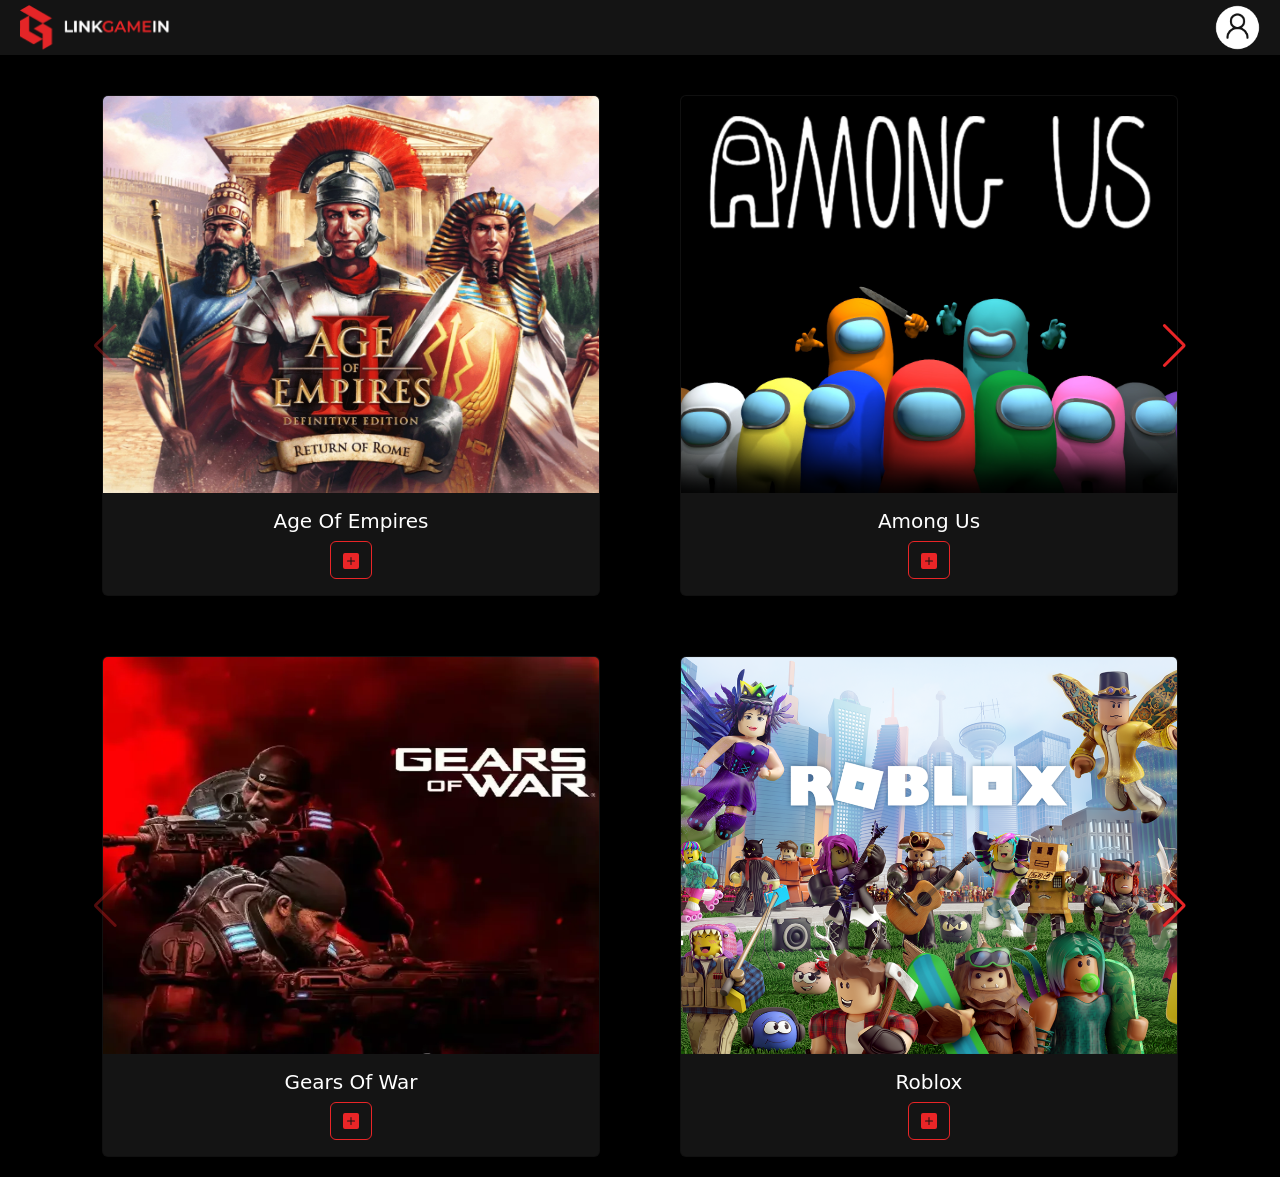
<file: pages/addGames.html>
<!DOCTYPE html>
<html lang="en">

<head>
    <meta charset="utf-8" />
    <title>LinkGameIn - Juegos</title>
    <meta name="viewport" content="width=device-width, initial-scale=1, minimum-scale=1, maximum-scale=1" />
    <link rel="icon" href="../assets/images/img_registrarUX/Letra G en rojo.ico">
    <link href="https://cdn.jsdelivr.net/npm/bootstrap@5.3.2/dist/css/bootstrap.min.css" rel="stylesheet"
        integrity="sha384-T3c6CoIi6uLrA9TneNEoa7RxnatzjcDSCmG1MXxSR1GAsXEV/Dwwykc2MPK8M2HN" crossorigin="anonymous">
    <!-- Link Swiper's CSS -->
    <link rel="stylesheet" href="https://cdn.jsdelivr.net/npm/swiper@10/swiper-bundle.min.css" />
    <link rel="stylesheet" href="../assets/styles/addGames.css">
</head>

<body class="d-flex flex-column min-vh-100">

    <!-- Barra de navegación -->
    <nav class="custom-navbar d-flex justify-content-between">
        <!-- Contenedor Logo -->
        <div id="containerLogo">
        </div> <!-- Cierre de contenedor logo -->
        <!-- Contenedor de Imagen Login/Logout -->
        <div class="containerProfile position-relative" id="profileImg">
        </div> <!-- Cierre de contenedor de Imagen Login/Logout -->
        <!-- Contenedor Menu Config -->
        <div class="config-menu" id="configMenu">
        </div> <!-- Cierre div de menu -->
    </nav> <!-- Cierre de Barra de navegación -->

    <div class="container">
        
        <div class="swiper mySwiper">
            <div class="swiper-wrapper">
                <div class="swiper-slide">
                    <div class="card">
                        <img src="../assets/images/games/age_of_empires.png" alt="" class="card-img-top">
                        <div class="card-body">
                            <h5 class="card-title">Age Of Empires</h5>
                            <a href="#" class="btn btn-outline-danger">
                                <svg xmlns="http://www.w3.org/2000/svg" width="16" height="16" fill="currentColor"
                                    class="bi bi-plus-square-fill" viewBox="0 0 16 16">
                                    <path
                                        d="M2 0a2 2 0 0 0-2 2v12a2 2 0 0 0 2 2h12a2 2 0 0 0 2-2V2a2 2 0 0 0-2-2H2zm6.5 4.5v3h3a.5.5 0 0 1 0 1h-3v3a.5.5 0 0 1-1 0v-3h-3a.5.5 0 0 1 0-1h3v-3a.5.5 0 0 1 1 0z" />
                                </svg>
                            </a>
                        </div>
                    </div>
                </div>
                <div class="swiper-slide">
                    <div class="card">
                        <img src="../assets/images/games/among_us.png" alt="" class="card-img-top">
                        <div class="card-body">
                            <h5 class="card-title">Among Us</h5>
                            <a href="#" class="btn btn-outline-danger">
                                <svg xmlns="http://www.w3.org/2000/svg" width="16" height="16" fill="currentColor"
                                    class="bi bi-plus-square-fill" viewBox="0 0 16 16">
                                    <path
                                        d="M2 0a2 2 0 0 0-2 2v12a2 2 0 0 0 2 2h12a2 2 0 0 0 2-2V2a2 2 0 0 0-2-2H2zm6.5 4.5v3h3a.5.5 0 0 1 0 1h-3v3a.5.5 0 0 1-1 0v-3h-3a.5.5 0 0 1 0-1h3v-3a.5.5 0 0 1 1 0z" />
                                </svg>
                            </a>
                        </div>
                    </div>
                </div>
                <div class="swiper-slide">
                    <div class="card">
                        <img src="../assets/images/games/call_of_duty.jpg" alt="" class="card-img-top">
                        <div class="card-body">
                            <h5 class="card-title">Call Of Duty</h5>
                            <a href="#" class="btn btn-outline-danger">
                                <svg xmlns="http://www.w3.org/2000/svg" width="16" height="16" fill="currentColor"
                                    class="bi bi-plus-square-fill" viewBox="0 0 16 16">
                                    <path
                                        d="M2 0a2 2 0 0 0-2 2v12a2 2 0 0 0 2 2h12a2 2 0 0 0 2-2V2a2 2 0 0 0-2-2H2zm6.5 4.5v3h3a.5.5 0 0 1 0 1h-3v3a.5.5 0 0 1-1 0v-3h-3a.5.5 0 0 1 0-1h3v-3a.5.5 0 0 1 1 0z" />
                                </svg>
                            </a>
                        </div>
                    </div>
                </div>
                <div class="swiper-slide">
                    <div class="card">
                        <img src="../assets/images/games/dragon_city.jpg" alt="" class="card-img-top">
                        <div class="card-body">
                            <h5 class="card-title">Dragon City</h5>
                            <a href="#" class="btn btn-outline-danger">
                                <svg xmlns="http://www.w3.org/2000/svg" width="16" height="16" fill="currentColor"
                                    class="bi bi-plus-square-fill" viewBox="0 0 16 16">
                                    <path
                                        d="M2 0a2 2 0 0 0-2 2v12a2 2 0 0 0 2 2h12a2 2 0 0 0 2-2V2a2 2 0 0 0-2-2H2zm6.5 4.5v3h3a.5.5 0 0 1 0 1h-3v3a.5.5 0 0 1-1 0v-3h-3a.5.5 0 0 1 0-1h3v-3a.5.5 0 0 1 1 0z" />
                                </svg>
                            </a>
                        </div>
                    </div>
                </div>
                <div class="swiper-slide">
                    <div class="card">
                        <img src="../assets/images/games/fornite.jpg" alt="" class="card-img-top">
                        <div class="card-body">
                            <h5 class="card-title">Fornite</h5>
                            <a href="#" class="btn btn-outline-danger">
                                <svg xmlns="http://www.w3.org/2000/svg" width="16" height="16" fill="currentColor"
                                    class="bi bi-plus-square-fill" viewBox="0 0 16 16">
                                    <path
                                        d="M2 0a2 2 0 0 0-2 2v12a2 2 0 0 0 2 2h12a2 2 0 0 0 2-2V2a2 2 0 0 0-2-2H2zm6.5 4.5v3h3a.5.5 0 0 1 0 1h-3v3a.5.5 0 0 1-1 0v-3h-3a.5.5 0 0 1 0-1h3v-3a.5.5 0 0 1 1 0z" />
                                </svg>
                            </a>
                        </div>
                    </div>
                </div>
                <div class="swiper-slide">
                    <div class="card">
                        <img src="../assets/images/games/forza.png" alt="" class="card-img-top">
                        <div class="card-body">
                            <h5 class="card-title">Forza Motorsport</h5>
                            <a href="#" class="btn btn-outline-danger">
                                <svg xmlns="http://www.w3.org/2000/svg" width="16" height="16" fill="currentColor"
                                    class="bi bi-plus-square-fill" viewBox="0 0 16 16">
                                    <path
                                        d="M2 0a2 2 0 0 0-2 2v12a2 2 0 0 0 2 2h12a2 2 0 0 0 2-2V2a2 2 0 0 0-2-2H2zm6.5 4.5v3h3a.5.5 0 0 1 0 1h-3v3a.5.5 0 0 1-1 0v-3h-3a.5.5 0 0 1 0-1h3v-3a.5.5 0 0 1 1 0z" />
                                </svg>
                            </a>
                        </div>
                    </div>
                </div>
            </div>
            <div class="swiper-button-next"></div>
            <div class="swiper-button-prev"></div>
        </div>
        <div class="swiper mySwiper">
            <div class="swiper-wrapper">
                <div class="swiper-slide">
                    <div class="card">
                        <img src="../assets/images/games/gears_of_war.png" alt="" class="card-img-top">
                        <div class="card-body">
                            <h5 class="card-title">Gears Of War</h5>
                            <a href="#" class="btn btn-outline-danger">
                                <svg xmlns="http://www.w3.org/2000/svg" width="16" height="16" fill="currentColor"
                                    class="bi bi-plus-square-fill" viewBox="0 0 16 16">
                                    <path
                                        d="M2 0a2 2 0 0 0-2 2v12a2 2 0 0 0 2 2h12a2 2 0 0 0 2-2V2a2 2 0 0 0-2-2H2zm6.5 4.5v3h3a.5.5 0 0 1 0 1h-3v3a.5.5 0 0 1-1 0v-3h-3a.5.5 0 0 1 0-1h3v-3a.5.5 0 0 1 1 0z" />
                                </svg>
                            </a>
                        </div>
                    </div>
                </div>
                <div class="swiper-slide">
                    <div class="card">
                        <img src="../assets/images/games/roblox.png" alt="" class="card-img-top">
                        <div class="card-body">
                            <h5 class="card-title">Roblox</h5>
                            <a href="#" class="btn btn-outline-danger">
                                <svg xmlns="http://www.w3.org/2000/svg" width="16" height="16" fill="currentColor"
                                    class="bi bi-plus-square-fill" viewBox="0 0 16 16">
                                    <path
                                        d="M2 0a2 2 0 0 0-2 2v12a2 2 0 0 0 2 2h12a2 2 0 0 0 2-2V2a2 2 0 0 0-2-2H2zm6.5 4.5v3h3a.5.5 0 0 1 0 1h-3v3a.5.5 0 0 1-1 0v-3h-3a.5.5 0 0 1 0-1h3v-3a.5.5 0 0 1 1 0z" />
                                </svg>
                            </a>
                        </div>
                    </div>
                </div>
                <div class="swiper-slide">
                    <div class="card">
                        <img src="../assets/images/games/halo_02.jpg" alt="" class="card-img-top">
                        <div class="card-body">
                            <h5 class="card-title">Halo</h5>
                            <a href="#" class="btn btn-outline-danger">
                                <svg xmlns="http://www.w3.org/2000/svg" width="16" height="16" fill="currentColor"
                                    class="bi bi-plus-square-fill" viewBox="0 0 16 16">
                                    <path
                                        d="M2 0a2 2 0 0 0-2 2v12a2 2 0 0 0 2 2h12a2 2 0 0 0 2-2V2a2 2 0 0 0-2-2H2zm6.5 4.5v3h3a.5.5 0 0 1 0 1h-3v3a.5.5 0 0 1-1 0v-3h-3a.5.5 0 0 1 0-1h3v-3a.5.5 0 0 1 1 0z" />
                                </svg>
                            </a>
                        </div>
                    </div>
                </div>
                <div class="swiper-slide">
                    <div class="card">
                        <img src="../assets/images/games/mortal_combat.jpg" alt="" class="card-img-top">
                        <div class="card-body">
                            <h5 class="card-title">Mortal Combat</h5>
                            <a href="#" class="btn btn-outline-danger">
                                <svg xmlns="http://www.w3.org/2000/svg" width="16" height="16" fill="currentColor"
                                    class="bi bi-plus-square-fill" viewBox="0 0 16 16">
                                    <path
                                        d="M2 0a2 2 0 0 0-2 2v12a2 2 0 0 0 2 2h12a2 2 0 0 0 2-2V2a2 2 0 0 0-2-2H2zm6.5 4.5v3h3a.5.5 0 0 1 0 1h-3v3a.5.5 0 0 1-1 0v-3h-3a.5.5 0 0 1 0-1h3v-3a.5.5 0 0 1 1 0z" />
                                </svg>
                            </a>
                        </div>
                    </div>
                </div>
                <div class="swiper-slide">
                    <div class="card">
                        <img src="../assets/images/games/street_f.jpg" alt="" class="card-img-top">
                        <div class="card-body">
                            <h5 class="card-title">Street Fighter</h5>
                            <a href="#" class="btn btn-outline-danger">
                                <svg xmlns="http://www.w3.org/2000/svg" width="16" height="16" fill="currentColor"
                                    class="bi bi-plus-square-fill" viewBox="0 0 16 16">
                                    <path
                                        d="M2 0a2 2 0 0 0-2 2v12a2 2 0 0 0 2 2h12a2 2 0 0 0 2-2V2a2 2 0 0 0-2-2H2zm6.5 4.5v3h3a.5.5 0 0 1 0 1h-3v3a.5.5 0 0 1-1 0v-3h-3a.5.5 0 0 1 0-1h3v-3a.5.5 0 0 1 1 0z" />
                                </svg>
                            </a>
                        </div>
                    </div>
                </div>
                <div class="swiper-slide">
                    <div class="card">
                        <img src="../assets/images/games/TLOU.jpg" alt="" class="card-img-top">
                        <div class="card-body">
                            <h5 class="card-title">The Last Of Us</h5>
                            <a href="#" class="btn btn-outline-danger">
                                <svg xmlns="http://www.w3.org/2000/svg" width="16" height="16" fill="currentColor"
                                    class="bi bi-plus-square-fill" viewBox="0 0 16 16">
                                    <path
                                        d="M2 0a2 2 0 0 0-2 2v12a2 2 0 0 0 2 2h12a2 2 0 0 0 2-2V2a2 2 0 0 0-2-2H2zm6.5 4.5v3h3a.5.5 0 0 1 0 1h-3v3a.5.5 0 0 1-1 0v-3h-3a.5.5 0 0 1 0-1h3v-3a.5.5 0 0 1 1 0z" />
                                </svg>
                            </a>
                        </div>
                    </div>
                </div>

            </div>
            <div class="swiper-button-next"></div>
            <div class="swiper-button-prev"></div>
        </div>

    </div>


    <script src="https://cdn.jsdelivr.net/npm/bootstrap@5.3.2/dist/js/bootstrap.bundle.min.js"
        integrity="sha384-C6RzsynM9kWDrMNeT87bh95OGNyZPhcTNXj1NW7RuBCsyN/o0jlpcV8Qyq46cDfL"
        crossorigin="anonymous"></script>
        <script src="../assets/scripts/scriptsMenuNavbar.js"></script>
    <!-- Swiper JS -->
    <script src="https://cdn.jsdelivr.net/npm/swiper@10/swiper-bundle.min.js"></script>
    <script src="../assets/scripts/games.js"></script>
</body>

</html>
</file>
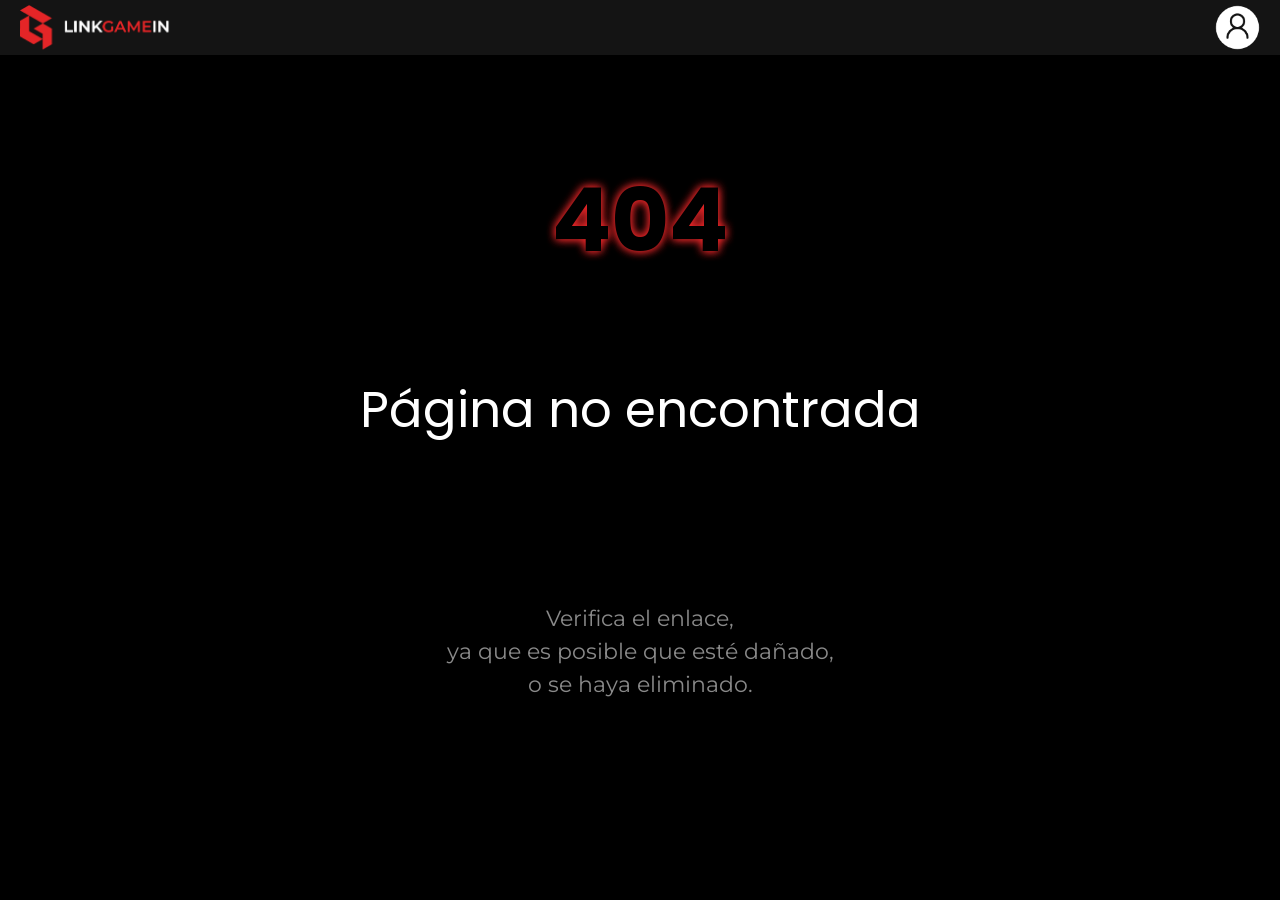
<file: pages/page404.html>
<!DOCTYPE html>
<html lang="en">

<head>
    <meta charset="UTF-8">
    <meta name="viewport" content="width=device-width, initial-scale=1.0">

    <!-- icono -->
    <link rel="icon" href="../assets/images/img_registrarUX/Letra G en rojo.ico">

    <!-- Fonts -->
    <link rel="preconnect" href="https://fonts.googleapis.com">
    <link rel="preconnect" href="https://fonts.gstatic.com" crossorigin>
    <link href="https://fonts.googleapis.com/css2?family=Montserrat&family=Poppins&display=swap" rel="stylesheet">
    <title>404</title>

    <!-- Styles -->
    <link href="https://cdn.jsdelivr.net/npm/bootstrap@5.3.2/dist/css/bootstrap.min.css" rel="stylesheet"
        integrity="sha384-T3c6CoIi6uLrA9TneNEoa7RxnatzjcDSCmG1MXxSR1GAsXEV/Dwwykc2MPK8M2HN" crossorigin="anonymous">
    <link rel="stylesheet" href="../assets/styles/page404.css">
</head>

<body class="d-flex flex-column min-vh-100">

    <!-- Barra de navegación -->
    <nav class="custom-navbar d-flex justify-content-between">
        <!-- Contenedor Logo -->
        <div id="containerLogo">
        </div> <!-- Cierre de contenedor logo -->
        <!-- Contenedor de Imagen Login/Logout -->
        <div class="containerProfile position-relative" id="profileImg">
        </div> <!-- Cierre de contenedor de Imagen Login/Logout -->
        <!-- Contenedor Menu Config -->
        <div class="config-menu" id="configMenu">
        </div> <!-- Cierre div de menu -->
    </nav> <!-- Cierre de Barra de navegación -->


    <div class="conten">
        <p class="conten-number">
            404
        </p> <!--parrfo con 404-->
    </div>
    <div class="conten-description">
        <p class="error">Página no encontrada</p> <br><br>
        <p class="conten-error">
            Verifica el enlace, <br>ya que es posible que esté dañado, <br>o se haya eliminado.
        </p> <!--texto del error-->
    </div>





    <script src="../assets/scripts/scriptsMenuNavbar.js"></script> <!--estilos de menu-->
    <script src="https://cdn.jsdelivr.net/npm/bootstrap@5.3.2/dist/js/bootstrap.bundle.min.js"
        integrity="sha384-C6RzsynM9kWDrMNeT87bh95OGNyZPhcTNXj1NW7RuBCsyN/o0jlpcV8Qyq46cDfL"
        crossorigin="anonymous"></script> <!--estilos de bootstrap-->
</body>

</html>
</file>
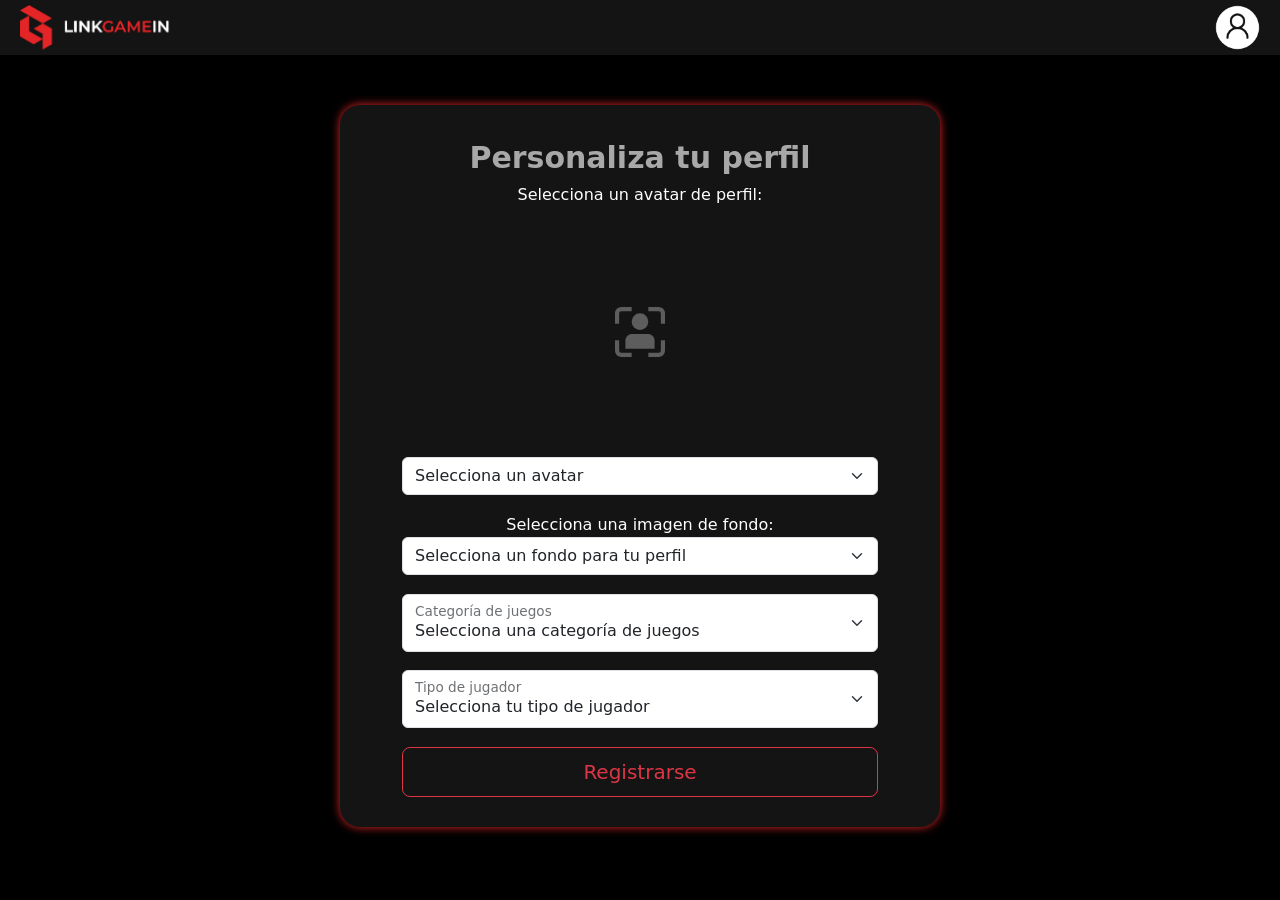
<file: pages/personalizaRegistro.html>
<!DOCTYPE html>
<html lang="en">
<style>
</style>

<head>
    <meta charset="UTF-8">
    <meta name="viewport" content="width=device-width, initial-scale=1.0">
    <!-- Fonts -->
    <link rel="fonts"
        href="https://fonts.googleapis.com/css2?family=Montserrat:wght@200;300;400&family=Poppins:wght@200;400;600&display=swap" />
    <title>LinkGameIn - Personaliza tu perfil</title>
    <link rel="icon" href="../assets/images/img_registrarUX/Letra G en rojo.ico">
    <link href="https://cdn.jsdelivr.net/npm/bootstrap@5.3.2/dist/css/bootstrap.min.css" rel="stylesheet"
        integrity="sha384-T3c6CoIi6uLrA9TneNEoa7RxnatzjcDSCmG1MXxSR1GAsXEV/Dwwykc2MPK8M2HN" crossorigin="anonymous">
    <link rel="stylesheet" href="../assets/styles/personalizaRegistro.css">
</head>

<body class="d-flex flex-column min-vh-100">

    <!-- Barra de navegación -->
    <nav class="custom-navbar d-flex justify-content-between">
        <!-- Contenedor Logo -->
        <div id="containerLogo">
        </div> <!-- Cierre de contenedor logo -->
        <!-- Contenedor de Imagen Login/Logout -->
        <div class="containerProfile position-relative" id="profileImg">
        </div> <!-- Cierre de contenedor de Imagen Login/Logout -->
        <!-- Contenedor Menu Config -->
        <div class="config-menu" id="configMenu">
        </div> <!-- Cierre div de menu -->
    </nav> <!-- Cierre de Barra de navegación -->


    <div class="container align-items-center">
        <form class="row" id="form-register2">
            <div class="col" id="title-register2">
                Personaliza tu perfil
            </div>
            <div class="container-hijo col-12 mb-3 d-flex flex-column">
                <label for="input-profile-picture">Selecciona un avatar de perfil:</label>
                <div class="image-preview d-flex justify-content-center align-items-center">
                    <img id="image-preview" class="profile-image" src="" alt="Preview">
                </div>
                <select name="input-profile-picture" class="form-select" id="input-profile-picture" required>
                    <option id="options" value="" disabled selected>Selecciona un avatar</option>
                    <option value="/assets/images/IconosDePerfil/1.png">Avatar 1</option>
                    <option value="/assets/images/IconosDePerfil/2.png">Avatar 2</option>
                    <option value="/assets/images/IconosDePerfil/3.png">Avatar 3</option>
                    <option value="/assets/images/IconosDePerfil/4.png">Avatar 4</option>
                    <option value="/assets/images/IconosDePerfil/5.png">Avatar 5</option>
                    <option value="/assets/images/IconosDePerfil/6.png">Avatar 6</option>
                    <option value="/assets/images/IconosDePerfil/7.png">Avatar 7</option>
                    <option value="/assets/images/IconosDePerfil/8.png">Avatar 8</option>
                    <option value="/assets/images/IconosDePerfil/9.png">Avatar 9</option>
                    <option value="/assets/images/IconosDePerfil/10.png">Avatar 10</option>
                    <option value="/assets/images/IconosDePerfil/11.png">Avatar 11</option>
                    <option value="/assets/images/IconosDePerfil/12.png">Avatar 12</option>
                    <option value="/assets/images/IconosDePerfil/13.png">Avatar 13</option>
                    <option value="/assets/images/IconosDePerfil/14.png">Avatar 14</option>
                    <option value="/assets/images/IconosDePerfil/15.png">Avatar 15</option>
                    <option value="/assets/images/IconosDePerfil/16.png">Avatar 16</option>
                    <option value="/assets/images/IconosDePerfil/17.png">Avatar 17</option>
                    <option value="/assets/images/IconosDePerfil/18.png">Avatar 18</option>
                    <option value="/assets/images/IconosDePerfil/19.png">Avatar 19</option>
                    <option value="/assets/images/IconosDePerfil/20.png">Avatar 20</option>
                    <option value="/assets/images/IconosDePerfil/21.png">Avatar 21</option>
                    <option value="/assets/images/IconosDePerfil/22.png">Avatar 22</option>
                    <option value="/assets/images/IconosDePerfil/23.png">Avatar 23</option>
                    <option value="/assets/images/IconosDePerfil/24.png">Avatar 24</option>
                    <option value="/assets/images/IconosDePerfil/25.png">Avatar 25</option>
                    <option value="/assets/images/IconosDePerfil/26.png">Avatar 26</option>
                    <option value="/assets/images/IconosDePerfil/27.png">Avatar 27</option>
                    <option value="/assets/images/IconosDePerfil/28.png">Avatar 28</option>
                    <option value="/assets/images/IconosDePerfil/29.png">Avatar 29</option>
                    <option value="/assets/images/IconosDePerfil/30.png">Avatar 30</option>
                    <option value="/assets/images/IconosDePerfil/31.png">Avatar 31</option>
                    <option value="/assets/images/IconosDePerfil/32.png">Avatar 32</option>
                    <option value="/assets/images/IconosDePerfil/33.png">Avatar 33</option>
                    <option value="/assets/images/IconosDePerfil/34.png">Avatar 34</option>
                    <option value="/assets/images/IconosDePerfil/35.png">Avatar 35</option>
                    <option value="/assets/images/IconosDePerfil/36.png">Avatar 36</option>
                    <option value="/assets/images/IconosDePerfil/37.png">Avatar 37</option>
                    <option value="/assets/images/IconosDePerfil/38.png">Avatar 38</option>
                    <option value="/assets/images/IconosDePerfil/39.png">Avatar 39</option>
                    <option value="/assets/images/IconosDePerfil/40.png">Avatar 40</option>
                    <option value="/assets/images/IconosDePerfil/41.png">Avatar 41</option>
                    <option value="/assets/images/IconosDePerfil/42.png">Avatar 42</option>
                    <option value="/assets/images/IconosDePerfil/43.png">Avatar 43</option>
                    <option value="/assets/images/IconosDePerfil/44.png">Avatar 44</option>
                    <option value="/assets/images/IconosDePerfil/45.png">Avatar 45</option>
                    <option value="/assets/images/IconosDePerfil/46.png">Avatar 46</option>
                    <option value="/assets/images/IconosDePerfil/47.png">Avatar 47</option>
                    <option value="/assets/images/IconosDePerfil/48.png">Avatar 48</option>
                    <option value="/assets/images/IconosDePerfil/49.png">Avatar 49</option>
                    <option value="/assets/images/IconosDePerfil/50.png">Avatar 50</option>
                    <!-- más opciones de avatares aquí jiji -->

                </select>
            </div>

            <div class="container-hijo col-12 mb-3 d-flex flex-column">
                <label for="input-background-image">Selecciona una imagen de fondo:</label>
                <select name="input-background-image" class="form-select" id="input-background-image" required>
                    <option id="options" value="" disabled selected>Selecciona un fondo para tu perfil</option>
                    <option value="/assets/images/IconosDePerfil/Fondo-Arcoiris.jpg">Fondo arcoiris</option>
                    <option value="/assets/images/IconosDePerfil/Fondo-Azul-Rojo.jpg">Fondo azul y rojo</option>
                    <option value="/assets/images/IconosDePerfil/Fondo-Azul-Rosa.jpg">Fondo celeste y rosa</option>
                    <option value="/assets/images/IconosDePerfil/Fondo-Morado-Rosa.jpg">Fondo morado y rosa</option>
                    <option value="/assets/images/IconosDePerfil/Fondo-Negro-Azul.jpg">Fondo negro y azul</option>
                    <option value="/assets/images/IconosDePerfil/Fondo-Negro-Celeste.jpg">Fondo negro y celeste</option>
                    <!-- más opciones de imágenes de fondo aquí -->
                </select>
            </div>


            <div class="col-12 mb-3">
                <div class="form-floating">
                    <select name="input-game-category" class="form-select" id="input-game-category" required>
                        <option id="options" value="" disabled selected>Selecciona una categoría de juegos</option>
                        <option id="options" value="Deportes">Deportes</option>
                        <option id="options" value="Estrategia">Estrategia</option>
                        <option id="options" value="RPG">RPG</option>
                        <option id="options" value="Aventura">Aventura</option>
                        <option id="options" value="Acción">Acción</option>
                        <option id="options" value="Arcade">Arcade</option>
                        <option id="options" value="Juegos de mesa">Juegos de mesa</option>
                        <option id="options" value="Juegos musicales">Juegos musicales</option>
                        <option id="options" value="Simulación">Simulación</option>
                        <option id="options" value="Peleas">Peleas</option>
                        <option id="options" value="Habilidad">Habilidad</option>
                        <option id="options" value="FPS">FPS</option>
                        <option id="options" value="Shooters">Shooters</option>
                        <!-- Agrega más categorías aquí -->
                    </select>
                    <label for="input-game-category">Categoría de juegos</label>
                    <div class="invalid-tooltip">
                        Selecciona una categoría de juegos
                    </div>
                </div>
            </div>
            <div class="col-12 mb-3">
                <div class="form-floating">
                    <select name="input-player-type" class="form-select" id="input-player-type" required>
                        <option value="" disabled selected>Selecciona tu tipo de jugador</option>
                        <option value="casual">Jugador casual</option>
                        <option value="profesional">Jugador profesional</option>
                        <option value="profesional">Streamer / creador de contenido</option>
                        <!-- Agrega más tipos de jugador aquí -->
                    </select>
                    <label for="input-player-type">Tipo de jugador</label>
                    <div class="invalid-tooltip">
                        Selecciona tu tipo de jugador
                    </div>
                </div>
            </div>
            <div class="d-grid gap-2 col-12 mx-auto" id="btn-register">
                <button type="submit" id="button-register" class="btn btn-outline-danger  btn-lg">Registrarse</button>
            </div>
        </form>
    </div>





    <script src="../assets/scripts/personalizaRegistro.js"></script>
    <script src="https://cdn.jsdelivr.net/npm/bootstrap@5.3.2/dist/js/bootstrap.bundle.min.js"
        integrity="sha384-C6RzsynM9kWDrMNeT87bh95OGNyZPhcTNXj1NW7RuBCsyN/o0jlpcV8Qyq46cDfL"
        crossorigin="anonymous"></script>
    <script src="../assets/scripts/scriptsMenuNavbar.js"></script>

</body>

</html>
</file>
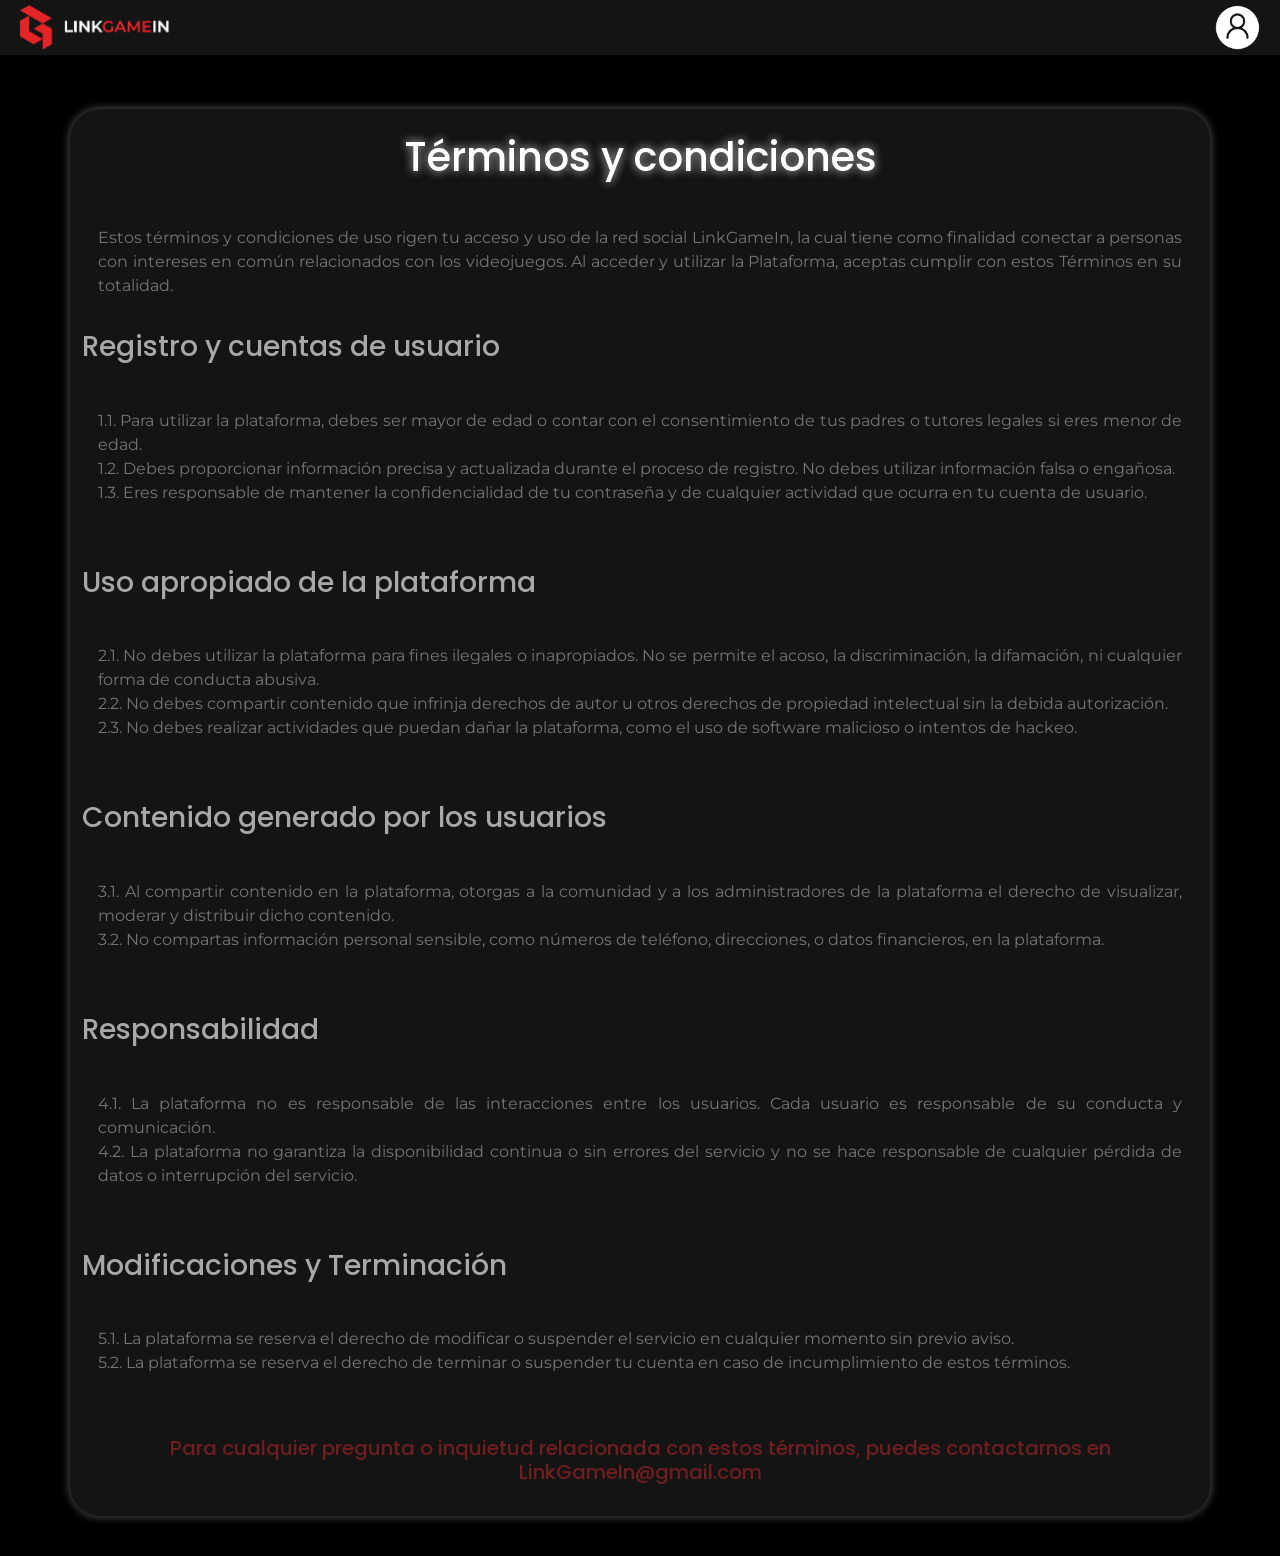
<file: pages/Terminosycondiciones.html>
<!DOCTYPE html>
<html lang="en">

<head>
    <meta charset="UTF-8" />
    <meta name="viewport" content="width=device-width, initial-scale=1.0" />
    <link rel="preconnect" href="https://fonts.googleapis.com" />
    <link rel="preconnect" href="https://fonts.gstatic.com" crossorigin />
    <link
        href="https://fonts.googleapis.com/css2?family=Montserrat:wght@200;300;400&family=Poppins:wght@200;400;600&display=swap"
        rel="stylesheet" />

    <title>LinkGameIn - Términos y condiciones</title>
    <link rel="icon" href="/assets/images/Mesa de trabajo 1 copia 8@2x.png">
    <link href="https://cdn.jsdelivr.net/npm/bootstrap@5.3.2/dist/css/bootstrap.min.css" rel="stylesheet"
        integrity="sha384-T3c6CoIi6uLrA9TneNEoa7RxnatzjcDSCmG1MXxSR1GAsXEV/Dwwykc2MPK8M2HN" crossorigin="anonymous" />
    <link rel="stylesheet" href="/assets/styles/terminos.css">
</head>

<body class="d-flex flex-column min-vh-100">

    <!-- Barra de navegación -->
    <nav class="custom-navbar d-flex justify-content-between">
        <!-- Contenedor Logo -->
        <div id="containerLogo">
        </div> <!-- Cierre de contenedor logo -->
        <!-- Contenedor de Imagen Login/Logout -->
        <div class="containerProfile position-relative" id="profileImg">
        </div> <!-- Cierre de contenedor de Imagen Login/Logout -->
        <!-- Contenedor Menu Config -->
        <div class="config-menu" id="configMenu">
        </div> <!-- Cierre div de menu -->
    </nav> <!-- Cierre de Barra de navegación -->

    <br>
    <div class="container text-center"> <br>
        <h1 id="about">Términos y condiciones</h1>
        <!--Título de página-->

        <br>

        <div class="row align-items-start">
            <div class="col">
                <div class="mb-4">
                    <p id="inicial" class="px-3 py-2">Estos términos y condiciones de uso rigen tu acceso y uso de la
                        red social
                        LinkGameIn, la cual
                        tiene como finalidad conectar a personas con intereses en común relacionados con los
                        videojuegos. Al acceder
                        y utilizar la Plataforma, aceptas cumplir con estos Términos en su totalidad.
                    </p>
                </div>

                <div class="mb-4">
                    <h3>Registro y cuentas de usuario</h3><br>
                    <p class="px-3 py-2">1.1. Para utilizar la plataforma, debes ser mayor de edad o contar con el
                        consentimiento de
                        tus padres o
                        tutores legales si eres menor de edad.
                        <br>
                        1.2. Debes proporcionar información precisa y actualizada durante el proceso de registro. No
                        debes utilizar
                        información falsa o engañosa.
                        <br>
                        1.3. Eres responsable de mantener la confidencialidad de tu contraseña y de cualquier actividad
                        que ocurra
                        en tu cuenta de usuario.
                    </p>
                    <br>
                </div>


                <div class="mb-4">
                    <h3>Uso apropiado de la plataforma</h3><br>
                    <p class="px-3 py-2">2.1. No debes utilizar la plataforma para fines ilegales o inapropiados. No se
                        permite el
                        acoso, la
                        discriminación, la difamación, ni cualquier forma de conducta abusiva.
                        <br>
                        2.2. No debes compartir contenido que infrinja derechos de autor u otros derechos de propiedad
                        intelectual
                        sin la debida autorización.
                        <br>
                        2.3. No debes realizar actividades que puedan dañar la plataforma, como el uso de software
                        malicioso o
                        intentos de hackeo.
                    </p>
                    <br>
                </div>

                <div class="mb-4">
                    <h3>Contenido generado por los usuarios</h3><br>
                    <p class="px-3 py-2">3.1. Al compartir contenido en la plataforma, otorgas a la comunidad y a los
                        administradores de la plataforma
                        el derecho de visualizar, moderar y distribuir dicho contenido.
                        <br>
                        3.2. No compartas información personal sensible, como números de teléfono, direcciones, o datos
                        financieros,
                        en la plataforma.
                    </p>
                    <br>
                </div>

                <div class="mb-4">
                    <h3>Responsabilidad </h3><br>
                    <p class="px-3 py-2">4.1. La plataforma no es responsable de las interacciones entre los usuarios.
                        Cada usuario
                        es responsable de
                        su conducta y comunicación.
                        <br>
                        4.2. La plataforma no garantiza la disponibilidad continua o sin errores del servicio y no se
                        hace
                        responsable de cualquier pérdida de datos o interrupción del servicio.
                    </p><br>
                </div>

                <div class="mb-4">
                    <h3>Modificaciones y Terminación</h3><br>
                    <p class="px-3 py-2">5.1. La plataforma se reserva el derecho de modificar o suspender el servicio
                        en cualquier
                        momento sin previo
                        aviso.
                        <br>
                        5.2. La plataforma se reserva el derecho de terminar o suspender tu cuenta en caso de
                        incumplimiento de
                        estos términos.
                    </p><br>
                </div>
            </div>
        </div>
        <h5>Para cualquier pregunta o inquietud relacionada con estos términos, puedes contactarnos en
            LinkGameIn@gmail.com
        </h5> <br>
    </div>










    <script src="../assets/scripts/scriptsMenuNavbar.js"></script>
    <script src="https://cdn.jsdelivr.net/npm/bootstrap@5.3.2/dist/js/bootstrap.bundle.min.js"
        integrity="sha384-C6RzsynM9kWDrMNeT87bh95OGNyZPhcTNXj1NW7RuBCsyN/o0jlpcV8Qyq46cDfL"
        crossorigin="anonymous"></script>


</body>

</html>
</file>
<file: assets/styles/addGames.css>
html {
    font-family: 'Montserrat', sans-serif;
    font-family: 'Poppins', sans-serif;
}

body {
    background-color: #000;
    font-size: 14px;
    color: #000;
    margin: 0;
    padding: 0;
}


/* Barra de navegación */
.custom-navbar {
    background-color: #141414;
    position: sticky;
    top: 0;
    z-index: 1;
}
.logo { /* Estilo para el logo en la barra de navegación */
    margin-left: 20px;
    margin-top: 5px;
    margin-bottom: 5px;
    width: 150px;
    text-align: left;
}
.containerProfile { /* Estilo para el contenedor del perfil en la barra de navegación */
    margin-right: 20px;
    margin-top: 5px;
    margin-bottom: 5px;
}
.perfil {   /* Estilo para la imagen de perfil en la barra de navegación */
    width: 45px;
    border-radius: 50%
}
/* Estilo para el menú de configuración */
.config-menu {
    display: none;
    position: absolute;
    top: 100%;
    right: 0;
    background-color: #000000;
    box-shadow: 0 0 10px #e42527;
    z-index: 1;
    border-radius: 5px;
    margin-right: 10px;
}
.config-menu ul {   /* Estilo para la lista del menú de configuración */
    list-style: none;
    padding: 0;
    margin: 0;
    width: 260px;
}
.config-menu ul li {    /* Estilo para los items del menú de configuración */
    padding: 10px;
    text-align: left;
    align-items: center;
    color: #ffffff;
}
.config-menu ul li:hover {    /* color de fondo al pasar el ratón */
    background-color: #e4252846;
    border-radius: 5px;
    margin: 5px;
}
.config-menu ul li a {  /* Estilo para los links del menú de configuración */
    text-decoration: none;
    color: #ffffff ;
    font-size: large;
}
.config-menu ul li img{    /* Estilo para los iconos del menú de configuración */
    height: 20px;
    margin-bottom: 5px;
}
.config-menu ul hr {    /* color de fondo al pasar el ratón */
    margin: 5px 0;
    border: solid 2px #141414;
    margin-inline: 10px 30px;
}
/*termiman estilos de navbar*/


.swiper {
    width: 100%;
    height: 100%;
    margin-top: 20px;
}

.swiper-slide {
    text-align: center;
    font-size: 18px;
    background-color: #000;
    display: flex;
    justify-content: center;
    align-items: center;
}

.swiper-button-next,
.swiper-button-prev {
    color: #ea2527;
}

.card-img-top {
    width: 100%;
    height: 100%;
    object-fit: cover;
}

.card {
    margin: 20px;
    transition: all 0.4s;
    background-color: #141414;
    color: #ffff;
}

.card:hover {
    transform: scale(1.1);
}

.btn-outline-danger {
    --bs-btn-color: #ea2527;
    --bs-btn-border-color: #ea2527;
    --bs-btn-hover-color: #fff;
    --bs-btn-hover-bg: #ea2527;
    --bs-btn-hover-border-color: #ea2527;
    --bs-btn-focus-shadow-rgb: 220, 53, 69;
    --bs-btn-active-color: #fff;
    --bs-btn-active-bg: #ea2527;
    --bs-btn-active-border-color: #ea2527;
    --bs-btn-active-shadow: inset 0 3px 5px rgba(0, 0, 0, 0.125);
    --bs-btn-disabled-color: #ea2527;
    --bs-btn-disabled-bg: transparent;
    --bs-btn-disabled-border-color: #ea2527;
    --bs-gradient: none;
}
</file>
<file: assets/styles/page404.css>
html {
    font-family: 'Montserrat', sans-serif;
    font-family: 'Poppins', sans-serif;
    
}


/* Barra de navegación */
.custom-navbar {
    background-color: #141414;
    position: sticky;
    top: 0;
    z-index: 1;
}
.logo { /* Estilo para el logo en la barra de navegación */
    margin-left: 20px;
    margin-top: 5px;
    margin-bottom: 5px;
    width: 150px;
    text-align: left;
}
.containerProfile { /* Estilo para el contenedor del perfil en la barra de navegación */
    margin-right: 20px;
    margin-top: 5px;
    margin-bottom: 5px;
}
.perfil {   /* Estilo para la imagen de perfil en la barra de navegación */
    width: 45px;
    border-radius: 50%
}
/* Estilo para el menú de configuración */
.config-menu {
    display: none;
    position: absolute;
    top: 100%;
    right: 0;
    background-color: #000000;
    box-shadow: 0 0 10px #e42527;
    z-index: 1;
    border-radius: 5px;
    margin-right: 10px;
}
.config-menu ul {   /* Estilo para la lista del menú de configuración */
    list-style: none;
    padding: 0;
    margin: 0;
    width: 260px;
}
.config-menu ul li {    /* Estilo para los items del menú de configuración */
    padding: 10px;
    text-align: left;
    align-items: center;
    color: #ffffff;
}
.config-menu ul li:hover {    /* color de fondo al pasar el ratón */
    background-color: #e4252846;
    border-radius: 5px;
    margin: 5px;
}
.config-menu ul li a {  /* Estilo para los links del menú de configuración */
    text-decoration: none;
    color: #ffffff ;
    font-size: large;
}
.config-menu ul li img{    /* Estilo para los iconos del menú de configuración */
    height: 20px;
    margin-bottom: 5px;
}
.config-menu ul hr {    /* color de fondo al pasar el ratón */
    margin: 5px 0;
    border: solid 2px #141414;
    margin-inline: 10px 30px;
}
/*termiman estilos de navbar*/


/*ESTILOS DE BODY*/
body { 
    background-color: #000000;
    /*background-image: url(/assets/images/backdash.png);*/
    overflow-x: hidden;
    margin: 0;
    padding: 0;
    text-align: center;
    /*background-position: center;
    /*background-image: url(../images/nes\(1\)\ \(1\).jpg);*/
    background-size: cover; /*Ajusta el tamaño de fondo para cubrir completamente el elemento padre*/
    /*background-position: center center; /* Centra la imagen de fondo horizontal y verticalmente */
    /*background-repeat: no-repeat; /* Evita que la imagen de fondo se repita */
}

.conten {
    margin-top: 100px;
    font-size: 90px;
    color: #ffffff;
    font-family: 'Poppins';
    text-align: center;
    align-items: center;
}

.conten-description {
    margin-top: 20px;
}

.error {
    font-size: 50px;
    color: #ffffff;
    font-family: 'Poppins';
    margin-top: 50px;
}

.conten-error {
    font-size: 22px;
    color: #8a8a8a;
    font-family: 'Montserrat';
    margin-top: 90px;
}


@media screen and (max-width: 768px) {
    /* Estilos para pantallas pequeñas (menos de 768px de ancho) */
    .conten {
        font-size: 10vw; /* Tamaño de fuente más grande para pantallas pequeñas */
    }

    .conten-description {
        margin-top: 10%;
    }

    .error {
        font-size: 5vw;
    }

    .conten-error {
        font-size: 3vw;
    }
}



/*.conten{
    position: fixed;
    top: 65px;
    width: 100%;
    text-align: center;
    }*/

.conten-number{
    font-size: 5.5rem;
    font-family: 'Poppins';
    font-weight: 700;
    top: 10rem;
    color: #000;
    text-shadow:
        0 0 10px #e42527,
        /* Sombra de color rojo */

        0 0 10px #e42527;
    /* Sombra de color menos rojo :p */
    animation: parpadeo 2s linear infinite;

}
/*
.conten-error{
        color: #a8a8a8;
        width: 50%;
        margin: 2rem auto;
        font-family: 'Montserrat';
}

/*@keyframes animates {
    0%{
        transform: translateX(5%);
    }
    100%{
        transform: translateX(-5%);
    }
}*/






/*.backimg {
    width: 550px;
    display: block;
    animation: parpadeo 1s linear infinite;
    filter: drop-shadow( 5px 5px 10px #000 );

}*/


@keyframes parpadeo {
    0% {
        background-color: transparent; /* Estado inicial sin fondo */
    } 
    50% { 
        color: #e42527; /* Cambia el fondo a un color brillante en la mitad de la animación */
   }
    100% {
        background-color: transparent; /* Vuelve al estado inicial sin fondo al final */
    }
}
</file>
<file: assets/styles/personalizaRegistro.css>
/* Fuentes para todo el documento */
html {
    font-family: 'Montserrat', sans-serif;
    font-family: 'Poppins', sans-serif;
}

/* Estilos para el body */
body {
    /*background-image: url("../images/hexagon_background_rotated.png");
    background-size: cover;*/
    background-attachment: fixed;
    background-position: center;
    background-color: #000000;
}

/* Barra de navegación */
.custom-navbar {
    background-color: #141414;
    position: sticky;
    top: 0;
    z-index: 1;
}
.logo { /* Estilo para el logo en la barra de navegación */
    margin-left: 20px;
    margin-top: 5px;
    margin-bottom: 5px;
    width: 150px;
    text-align: left;
}
.containerProfile { /* Estilo para el contenedor del perfil en la barra de navegación */
    margin-right: 20px;
    margin-top: 5px;
    margin-bottom: 5px;
}
.perfil {   /* Estilo para la imagen de perfil en la barra de navegación */
    width: 45px;
    border-radius: 50%
}
/* Estilo para el menú de configuración */
.config-menu {
    display: none;
    position: absolute;
    top: 100%;
    right: 0;
    background-color: #000000;
    box-shadow: 0 0 10px #e42527;
    z-index: 1;
    border-radius: 5px;
    margin-right: 10px;
}
.config-menu ul {   /* Estilo para la lista del menú de configuración */
    list-style: none;
    padding: 0;
    margin: 0;
    width: 260px;
}
.config-menu ul li {    /* Estilo para los items del menú de configuración */
    padding: 10px;
    text-align: left;
    align-items: center;
    color: #ffffff;
}
.config-menu ul li:hover {    /* color de fondo al pasar el ratón */
    background-color: #e4252846;
    border-radius: 5px;
    margin: 5px;
}
.config-menu ul li a {  /* Estilo para los links del menú de configuración */
    text-decoration: none;
    color: #ffffff ;
    font-size: large;
}
.config-menu ul li img{    /* Estilo para los iconos del menú de configuración */
    height: 20px;
    margin-bottom: 5px;
}
.config-menu ul hr {    /* color de fondo al pasar el ratón */
    margin: 5px 0;
    border: solid 2px #141414;
    margin-inline: 10px 30px;
}
/*termiman estilos de navbar*/



/* Estilo para el formulario de contacto */
#form-register2 {
    max-width: 600px;
    min-height: 722px;
    background-color: #141414;
    border-radius: 20px;
    padding: 30px 50px;
    margin: 20px auto;
    box-shadow: 0 0 10px #e42527;
    margin-top: 50px;
}

#title-register2 {
    font-weight: 600;
    font-size: 30px;
    text-align: center;
    color: #a8a8a8;
}

/* Estilo para el contenedor de la imagen de perfil */
.image-preview {
    width: 250px;
    height: 250px;
    border: 1px solid transparent;
    overflow: hidden;
    position: relative;
}

/* Estilo para la imagen de perfil */
.profile-image {
    max-width: 100%;
    max-height: 100%;
    position: absolute;
}

.container-hijo {
    color: #ffffff;
    align-items: center;
    text-align: center;
}

option {
    background-color: #000000;
    text-decoration: none !important;
    color: white;
}
</file>
<file: assets/styles/terminos.css>
html {
    font-family: 'Montserrat', sans-serif;
    font-family: 'Poppins', sans-serif;
}


/* Barra de navegación */
.custom-navbar {
    background-color: #141414;
    position: sticky;
    top: 0;
    z-index: 1;
}
.logo { /* Estilo para el logo en la barra de navegación */
    margin-left: 20px;
    margin-top: 5px;
    margin-bottom: 5px;
    width: 150px;
    text-align: left;
}
.containerProfile { /* Estilo para el contenedor del perfil en la barra de navegación */
    margin-right: 20px;
    margin-top: 5px;
    margin-bottom: 5px;
}
.perfil {   /* Estilo para la imagen de perfil en la barra de navegación */
    width: 45px;
    border-radius: 50%
}
/* Estilo para el menú de configuración */
.config-menu {
    display: none;
    position: absolute;
    top: 100%;
    right: 0;
    background-color: #000000;
    box-shadow: 0 0 10px #e42527;
    z-index: 1;
    border-radius: 5px;
    margin-right: 10px;
}
.config-menu ul {   /* Estilo para la lista del menú de configuración */
    list-style: none;
    padding: 0;
    margin: 0;
    width: 260px;
}
.config-menu ul li {    /* Estilo para los items del menú de configuración */
    padding: 10px;
    text-align: left;
    align-items: center;
    color: #ffffff;
}
.config-menu ul li:hover {    /* color de fondo al pasar el ratón */
    background-color: #e4252846;
    border-radius: 5px;
    margin: 5px;
}
.config-menu ul li a {  /* Estilo para los links del menú de configuración */
    text-decoration: none;
    color: #ffffff ;
    font-size: large;
}
.config-menu ul li img{    /* Estilo para los iconos del menú de configuración */
    height: 20px;
    margin-bottom: 5px;
}
.config-menu ul hr {    /* color de fondo al pasar el ratón */
    margin: 5px 0;
    border: solid 2px #141414;
    margin-inline: 10px 30px;
}
/*termiman estilos de navbar*/


body {
    background-color: #000;

}

h1 {
    color: #ffffff;
    text-align: center;
    font-family: 'Poppins';
    text-shadow:
    0 0 10px #5d5d5d,
    /* Sombra de color rojo */

    0 0 10px #a8a8a8;
}

h3{
    color: #a8a8a8;
    text-align: justify;
    font-family: 'Poppins';
}

p{
    color: #757575;
    text-align: justify;
    font-family: 'Montserrat';
    margin-top: 5px;
    margin-bottom: 5px;
}

#inicial{
    color: #757575;
    text-align: justify;
    font-family: 'Montserrat';
    margin-top: 5px;
    margin-bottom: 5px;
}

h5{
    text-align: center;
    font-family: 'Poppins';
    color: #e82c2f6e;
}

.container{
    border-radius: 30px;

    margin-bottom: 40px;
    margin-top: 30px;

    background-color: #141414;
    box-shadow: 0 0 10px #5d5d5d;

}
</file>
